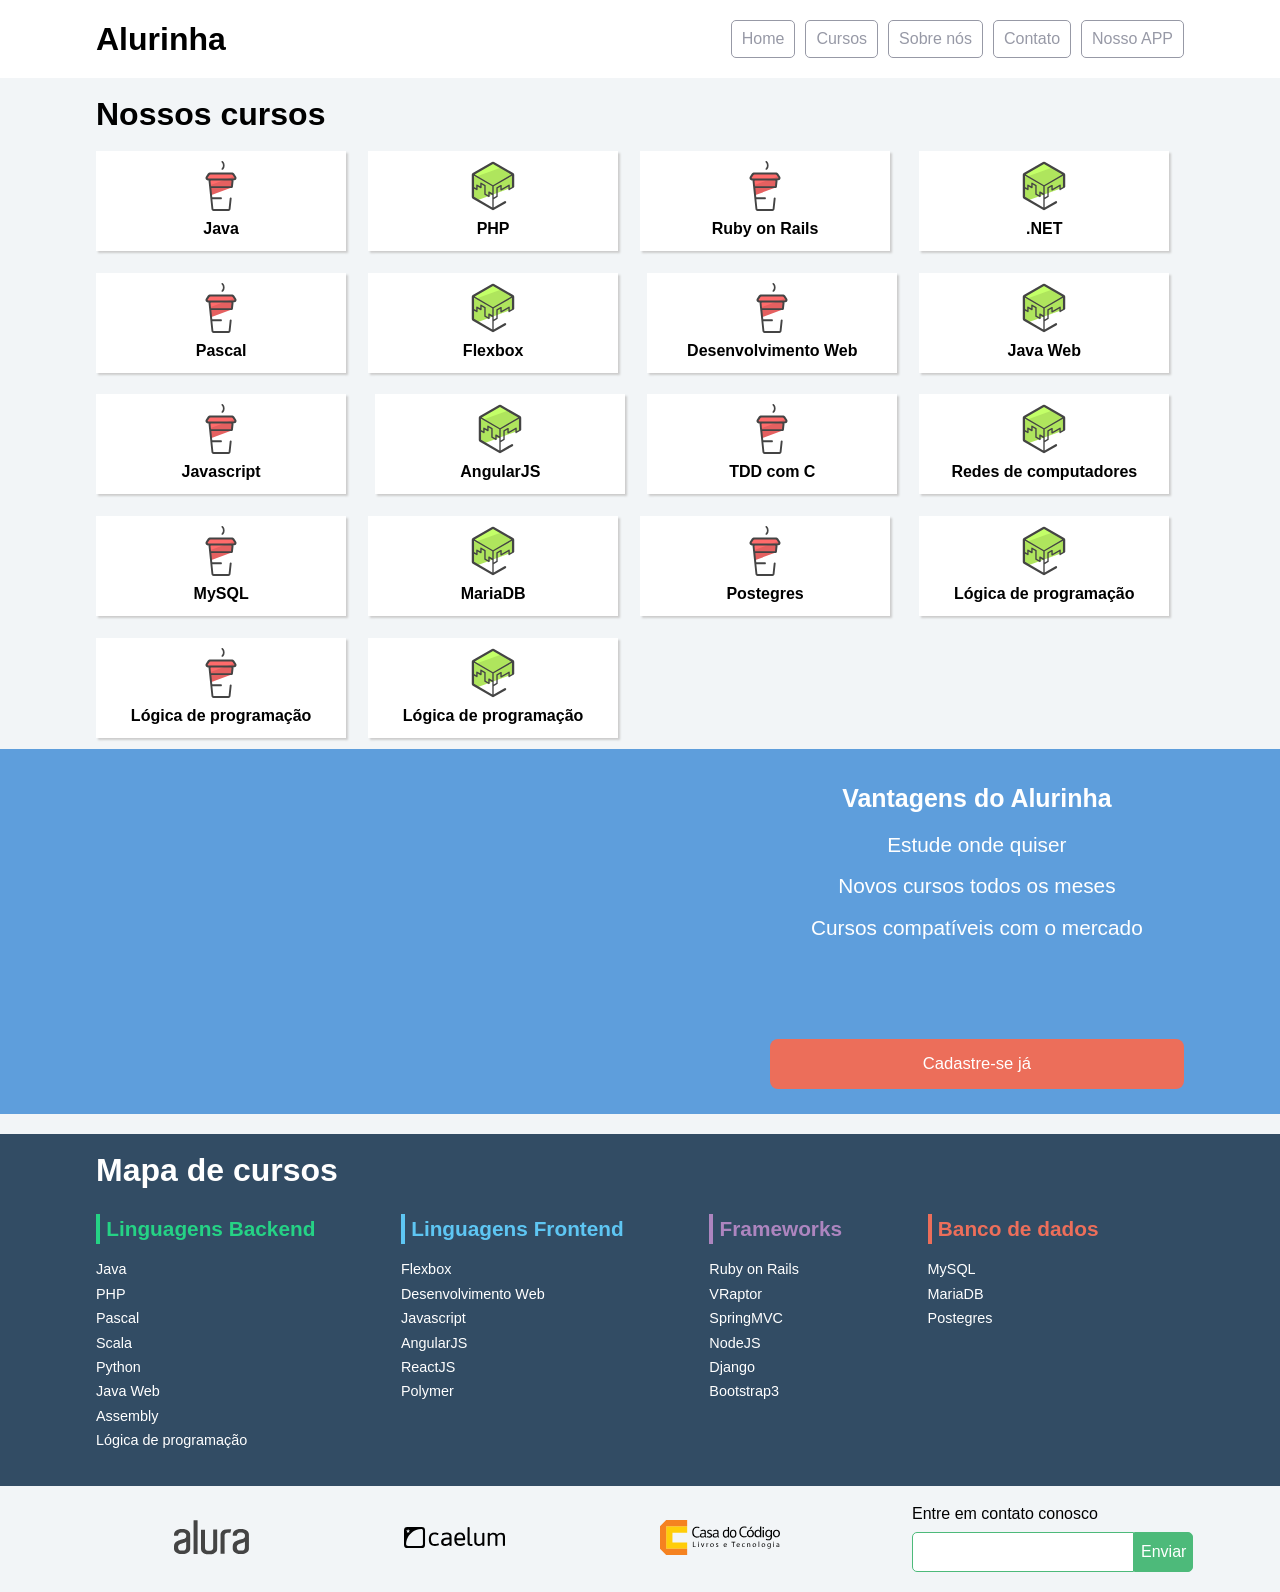
<file: Alurinha - Flex/index.html>
<!doctype html>
<html>

<head>
	<meta charset="utf-8">
	<meta name="viewport" content="width=device-width, initial-scale=1">

	<link rel="stylesheet" href="css/reset.css">
	<link rel="stylesheet" href="css/style.css">
	<link rel="stylesheet" href="css/flexbox.css">

	<title>Alurinha | Cursos online</title>
</head>

<body>

	<header class="cabecalhoPrincipal">
		<div class="container">
			<h1 class="cabecalhoPrincipal-titulo">
				<a href="#">Alurinha</a>
			</h1>

			<nav class="cabecalhoPrincipal-nav">
				<a class="cabecalhoPrincipal-nav-link" href="#">Home</a>
				<a class="cabecalhoPrincipal-nav-link" href="#">Cursos</a>
				<a class="cabecalhoPrincipal-nav-link" href="#">Sobre nós</a>
				<a class="cabecalhoPrincipal-nav-link" href="#">Contato</a>
				<a class="cabecalhoPrincipal-nav-link cabecalhoPrincipal-nav-link-app" href="#">Nosso APP</a>
			</nav>
		</div>

	</header>

	<main class="conteudoPrincipal">
		<section class="container">
			<h2 class="subtitulo">Nossos cursos</h2>
			<nav>
				<ul class="conteudoPrincipal-cursos">
					<li class="conteudoPrincipal-cursos-link"><a href="#">Java</a></li>
					<li class="conteudoPrincipal-cursos-link"><a href="#">PHP</a></li>
					<li class="conteudoPrincipal-cursos-link"><a href="#">Ruby on Rails</a></li>
					<li class="conteudoPrincipal-cursos-link"><a href="#">.NET</a></li>
					<li class="conteudoPrincipal-cursos-link"><a href="#">Pascal</a></li>
					<li class="conteudoPrincipal-cursos-link"><a href="#">Flexbox</a></li>
					<li class="conteudoPrincipal-cursos-link"><a href="#">Desenvolvimento Web</a></li>
					<li class="conteudoPrincipal-cursos-link"><a href="#">Java Web</a></li>
					<li class="conteudoPrincipal-cursos-link"><a href="#">Javascript</a></li>
					<li class="conteudoPrincipal-cursos-link"><a href="#">AngularJS</a></li>
					<li class="conteudoPrincipal-cursos-link"><a href="#">TDD com C</a></li>
					<li class="conteudoPrincipal-cursos-link"><a href="#">Redes de computadores</a></li>
					<li class="conteudoPrincipal-cursos-link"><a href="#">MySQL</a></li>
					<li class="conteudoPrincipal-cursos-link"><a href="#">MariaDB</a></li>
					<li class="conteudoPrincipal-cursos-link"><a href="#">Postegres</a></li>
					<li class="conteudoPrincipal-cursos-link"><a href="#">Lógica de programação</a></li>
					<li class="conteudoPrincipal-cursos-link"><a href="#">Lógica de programação</a></li>
					<li class="conteudoPrincipal-cursos-link"><a href="#">Lógica de programação</a></li>
				</ul>
			</nav>
		</section>

		<section class="videoSobre">
			<div class="container">
				<iframe class="videoSobre-video" width="560" height="315"
					src="https://www.youtube.com/embed/bIlOsJzBVaY?list=PLh2Y_pKOa4UcF1BYPJR3EIMRi3nWAUxIp"
					frameborder="0" allowfullscreen></iframe>

				<div class="videoSobre-sobre">
					<h2 class="videoSobre-sobre-title">Vantagens do Alurinha</h2>
					<ul class="videoSobre-sobre-list">
						<li class="videoSobre-sobre-item">Estude onde quiser</li>
						<li class="videoSobre-sobre-item">Novos cursos todos os meses</li>
						<li class="videoSobre-sobre-item">Cursos compatíveis com o mercado</li>
					</ul>
					<button class="videoSobre-button">Cadastre-se já</button>
				</div>
			</div>
		</section>

	</main>

	<footer class="rodapePrincipal">
		<div class="container">

			<section class="rodapePrincipal-navMap">
				<h3 class="subtitulo">Mapa de cursos</h3>
				<nav class="rodapePrincipal-navMap-list">

					<h4 class="navmap-list-title navmap-list-title-backend">Linguagens Backend</h4>
					<a class="rodapePrincipal-navMap-link" href="#">Java</a>
					<a class="rodapePrincipal-navMap-link" href="#">PHP</a>
					<a class="rodapePrincipal-navMap-link" href="#">Pascal</a>
					<a class="rodapePrincipal-navMap-link" href="#">Scala</a>
					<a class="rodapePrincipal-navMap-link" href="#">Python</a>
					<a class="rodapePrincipal-navMap-link" href="#">Java Web</a>
					<a class="rodapePrincipal-navMap-link" href="#">Assembly</a>
					<a class="rodapePrincipal-navMap-link" href="#">Lógica de programação</a>

					<h4 class="navmap-list-title navmap-list-title-frontend">Linguagens Frontend</h4>
					<a class="rodapePrincipal-navMap-link" href="#">Flexbox</a>
					<a class="rodapePrincipal-navMap-link" href="#">Desenvolvimento Web</a>
					<a class="rodapePrincipal-navMap-link" href="#">Javascript</a>
					<a class="rodapePrincipal-navMap-link" href="#">AngularJS</a>
					<a class="rodapePrincipal-navMap-link" href="#">ReactJS</a>
					<a class="rodapePrincipal-navMap-link" href="#">Polymer</a>

					<h4 class="navmap-list-title navmap-list-title-framework">Frameworks</h4>
					<a class="rodapePrincipal-navMap-link" href="#">Ruby on Rails</a>
					<a class="rodapePrincipal-navMap-link" href="#">VRaptor</a>
					<a class="rodapePrincipal-navMap-link" href="#">SpringMVC</a>
					<a class="rodapePrincipal-navMap-link" href="#">NodeJS</a>
					<a class="rodapePrincipal-navMap-link" href="#">Django</a>
					<a class="rodapePrincipal-navMap-link" href="#">Bootstrap3</a>

					<h4 class="navmap-list-title navmap-list-title-bancoDeDados">Banco de dados</h4>
					<a class="rodapePrincipal-navMap-link" href="#">MySQL</a>
					<a class="rodapePrincipal-navMap-link" href="#">MariaDB</a>
					<a class="rodapePrincipal-navMap-link" href="#">Postegres</a>

				</nav>
			</section>

		</div>

		<section class="rodapePrincipal-patrocinadores">
			<div class="container">
				<ul class="rodapePrincipal-patrocinadores-list">
					<li>
						<a class="rodapePrincipal-patrocinadores-list-link patrocinadores-list-link-alura" href="#">
							<img src="img/logos/alura.svg" alt="Logo da Alura">
						</a>
					</li>
					<li>
						<a class="rodapePrincipal-patrocinadores-list-link patrocinadores-list-link-caelum" href="#">
							<img src="img/logos/caelum.svg" alt="Logo da Caelum">
						</a>
					</li>
					<li>
						<a class="rodapePrincipal-patrocinadores-list-link patrocinadores-list-link-casaDoCodigo"
							href="#">
							<img src="img/logos/cdc.svg" alt="Logo da Casa do Código">
						</a>
					</li>
				</ul>
				<form class="rodapePrincipal-contatoForm" action="#">
					<fieldset>
						<legend class="rodapePrincipal-contatoForm-legend" for="email-contato">Entre em contato conosco
						</legend>
						<div class="rodapePrincipal-contatoForm-fieldset">
							<input class="rodapePrincipal-contatoForm-emailInput" type="email" name="email-contato"
								id="email-contato">
							<button class="rodapePrincipal-contatoForm-submit" type="submit">Enviar</button>
						</div>
					</fieldset>
				</form>
			</div>
		</section>
	</footer>

</body>

</html>
</file>
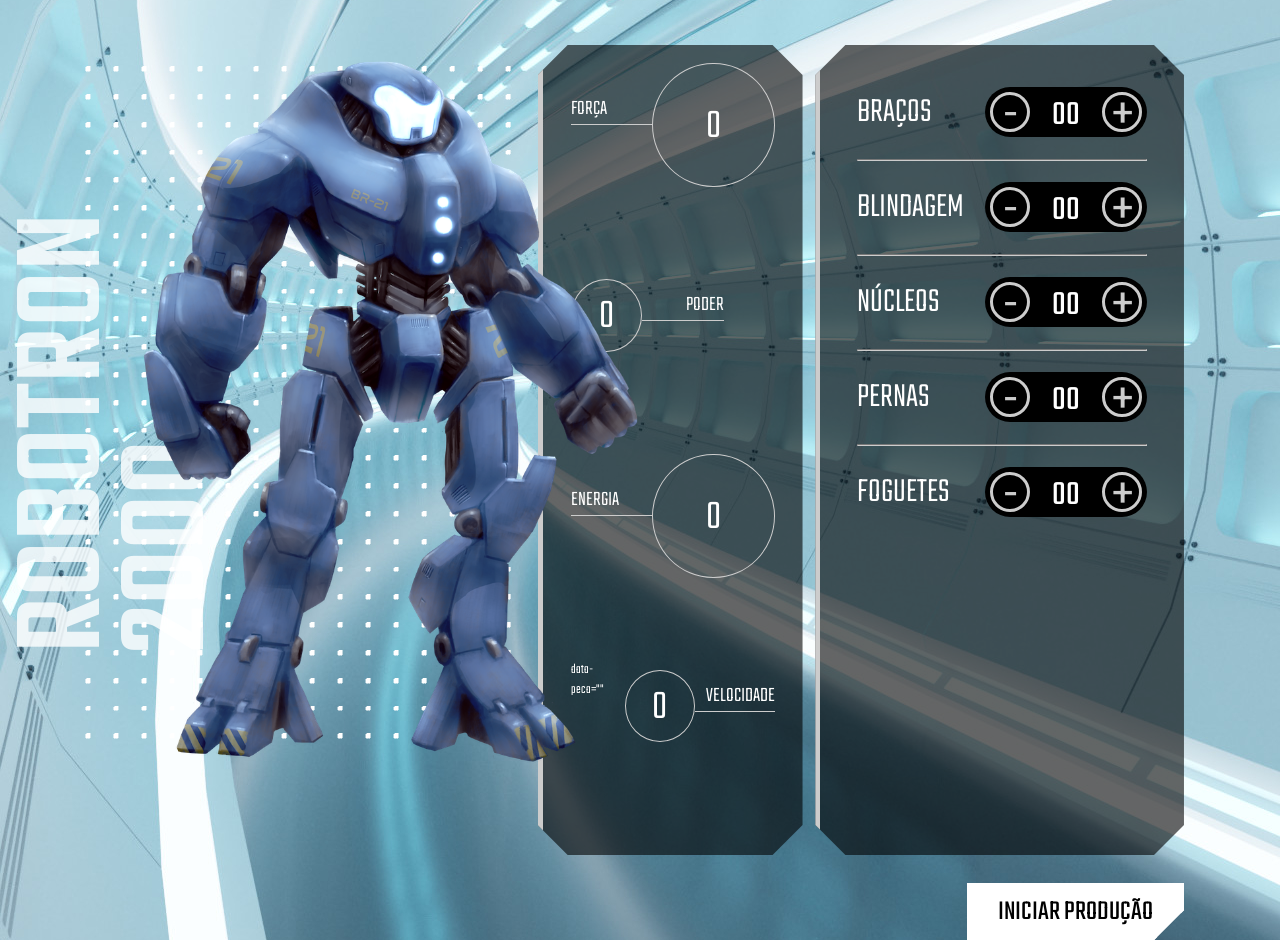
<file: robotron-2000/index.html>
<!DOCTYPE html>
<html lang="en">
<head>
    <meta charset="UTF-8">
    <meta http-equiv="X-UA-Compatible" content="IE=edge">
    <meta name="viewport" content="width=device-width, initial-scale=1.0">
    <link rel="shortcut icon" type="image/jpg" href="img/favicon.ico"/>
    <title>Robotron 2000</title>

    <link rel="stylesheet" href="css/style.css">
    <link rel="preconnect" href="https://fonts.googleapis.com">
    <link rel="preconnect" href="https://fonts.gstatic.com" crossorigin>
    <link href="https://fonts.googleapis.com/css2?family=Teko:wght@300;500&display=swap" rel="stylesheet"> 
    <script src="main.js" defer></script>
</head>
<body>
    <main>
        <section class="robotron">
            <img class="robo" src="img/robotron.png" alt="Robotron" id="robotron">
            <figcaption class="titulo">ROBOTRON <br>2000</figcaption>
        </section>

        <section class="box estatisticas">
            <div class="estatistica">
                <p class="estatistica-titulo">Força</p>
                <div class="estatistica-valor">
                    <p class="estatistica-numero" data-estatistica="forca">0</p>
                </div>
            </div>
            <div class="estatistica">
                <p class="estatistica-titulo">Poder</p>
                <div class="estatistica-valor">
                    <p class="estatistica-numero" data-estatistica="poder">0</p>
                </div>
            </div>
            <div class="estatistica">
                <p class="estatistica-titulo">Energia</p>
                <div class="estatistica-valor">
                    <p class="estatistica-numero" data-estatistica="energia">0</p>
                </div>
            </div>
            <div class="estatistica"> data-peca=""
                <p class="estatistica-titulo">Velocidade</p>
                <div class="estatistica-valor">
                    <p class="estatistica-numero" data-estatistica="velocidade">0</p>
                </div>
            </div>
        </section>

        <section class="equipamentos">
            <form action="" class="montador">
                <div class="box montador-conteudo">
                    <div class="peca">
                        <label for="" class="peca-titulo">Braços</label>
                        <div class="controle">
                            <buttom class="controle-ajuste" data-controle="-" data-peca="bracos">-</buttom>
                            <input type="text" class="controle-contador" value="00" data-contador>
                            <buttom class="controle-ajuste" data-controle="+" data-peca="bracos">+</buttom>
                        </div>
                    </div>
                    <hr class="linha">
                    <div class="peca">
                        <label for="" class="peca-titulo">Blindagem</label>
                        <div class="controle">
                            <buttom class="controle-ajuste" data-controle="-" data-peca="blindagem">-</buttom>
                            <input type="text" class="controle-contador" value="00" data-contador>
                            <buttom class="controle-ajuste" data-controle="+" data-peca="blindagem">+</buttom>
                        </div>
                    </div>
                    <hr class="linha">
                    <div class="peca">
                        <label for="" class="peca-titulo">Núcleos</label>
                        <div class="controle">
                            <buttom class="controle-ajuste" data-controle="-" data-peca="nucleos">-</buttom>
                            <input type="text" class="controle-contador" value="00" data-contador>
                            <buttom class="controle-ajuste" data-controle="+" data-peca="nucleos">+</buttom>
                        </div>
                    </div>
                    <hr class="linha">
                    <div class="peca">
                        <label for="" class="peca-titulo">Pernas</label>
                        <div class="controle">
                            <buttom class="controle-ajuste" data-controle="-" data-peca="pernas">-</buttom>
                            <input type="text" class="controle-contador" value="00" data-contador>
                            <buttom class="controle-ajuste" data-controle="+" data-peca="pernas">+</buttom>
                        </div>
                    </div>
                    <hr class="linha">
                    <div class="peca">
                        <label for="" class="peca-titulo">Foguetes</label>
                        <div class="controle">
                            <buttom class="controle-ajuste" data-controle="-" data-peca="foguetes">-</buttom>
                            <input type="text" class="controle-contador" value="00" data-contador>
                            <buttom class="controle-ajuste" data-controle="+" data-peca="foguetes">+</buttom>
                        </div>
                    </div>
                </div>
                <input type="submit" value="Iniciar produção" class="producao" id="producao">
            </form>
        </section>
    </main>
</body>
</html>
</file>
<file: Alurinha - Flex/css/style.css>
body {
	background-color: #F2F5F7;
	font-family: 'Open Sans',Arial,sans-serif;
}

.container {
	width: 94%;
	margin: 0 auto;
}

.cabecalhoPrincipal {
	background-color: #FFF;
	padding: 20px 0;
}

.cabecalhoPrincipal-titulo {
	font-weight: bold;
	font-size: 2em;
	margin-bottom: 20px;
}

.cabecalhoPrincipal-titulo a {
	text-decoration: none;
	color: inherit;
}

.cabecalhoPrincipal-nav-link {
	padding: 10px;
	margin-bottom: 10px;
	color: #9799A6;
	background-color: #FFF;
	text-decoration: none;
	transition: .5s;
	display: block;

	border-bottom: 1px solid #9799A6;
}

.conteudoPrincipal {
	margin-top: 20px;
	margin-bottom: 20px;
}

.subtitulo {
	font-weight: bold;
	font-size: 32px;
	margin-bottom: 10px;
	text-align: center;
}

.conteudoPrincipal-cursos-link {
	height: 100px;
	background-color: #FFF;
	text-align: center;
	margin: 1%;
	transition: .3s;
	box-shadow: 2px 2px 2px #CCC;
	position: relative;
}

.conteudoPrincipal-cursos-link a {
	text-decoration: none;
	color: #000;
	font-weight: bold;
	display: block;
	width: 100%;
	height: 100%;
	position: absolute;
	top: 0;
	left: 0;
}

.conteudoPrincipal-cursos-link:hover {
	box-shadow: 4px 4px 4px #CCC;
}

.conteudoPrincipal-cursos-link a:before {
	content: '';
	display: block;
	width: 50px;
	height: 50px;
	margin: 10px auto;
}

.conteudoPrincipal-cursos-link:nth-child(even) a:before {
	background: url(../img/background1.svg) no-repeat;	
}

.conteudoPrincipal-cursos-link:nth-child(odd) a:before {
	background: url(../img/background2.svg) no-repeat;
}


.rodapePrincipal {
	background-color: #324C64;
	padding-top: 20px;
}

.rodapePrincipal .subtitulo {
	color: #FFF;
}

.rodapePrincipal-navMap-link {
	text-decoration: none;
	color: #FFF;
	margin-top: 10px;
}

.rodapePrincipal-navMap-link {
	font-size: .9em;
}

.navmap-list-title {
	font-weight: 700;
	font-size: 1.3em;
	margin: .9em 0;
	padding-left: .3em;
	padding-top: .2em;
	padding-bottom: .2em;
}

.navmap-list-title + .rodapePrincipal-navMap-link {
	margin-top: 0;
}

.navmap-list-title-bancoDeDados { color: #EC6E5A; border-left: 4px solid #EC6E5A; }
.navmap-list-title-framework { color: #AD85BF; border-left: 4px solid #AD85BF; }
.navmap-list-title-frontend { color: #5EC6F3; border-left: 4px solid #5EC6F3; }
.navmap-list-title-backend { color: #25D285; border-left: 4px solid #25D285; }

.rodapePrincipal-patrocinadores {
	margin-top: 30px;
	background: #F2F5F7;
	padding: 20px 0;
}

.rodapePrincipal-contatoForm {
	margin-top: 20px;
	text-align: center;
}

.rodapePrincipal-contatoForm label[for=email-contato] {
	font-weight: bold;
	font-size: 14px;
	color: #000;
	margin-bottom: 5px;
	display: block;
}

.rodapePrincipal-contatoForm-emailInput {
	border-top-left-radius: 5px;
	border-bottom-left-radius: 5px;
	padding: 10px;
}

.rodapePrincipal-contatoForm-submit {
	border-top-right-radius: 5px;
	border-bottom-right-radius: 5px;
	background-color: #4DBA7A;
	color: #FFF;
	cursor: pointer;
	
}

.rodapePrincipal-contatoForm-submit,
.rodapePrincipal-contatoForm-emailInput {
	outline: 0;
	border: 1px solid #4DBA7A;
	box-sizing: border-box;
	font-size: 16px;
}

.videoSobre {
	background-color: #5E9EDC;
	padding: 25px 0;

}

.videoSobre-video {
	max-width: 100%;
}

.videoSobre .container {
	color: #FFF;
}

.videoSobre-sobre-title {
	font-size: 1.2em;
	font-weight: bolder;
}

.videoSobre-sobre {
	font-size: 1.3em;
	line-height: 2;
}

.videoSobre-button {
	border-radius: 8px;
	background-color: #ec6e5a;
	display: block;
	color: #FFF;
	border: none;
	height: 50px;
	font-size: .8em;
	outline: none;
}

.rodapePrincipal-contatoForm-legend {
	margin-bottom: 10px;
}

@media(min-width: 769px) {

	.container {
		width: 85%;	
	}

	.subtitulo {
		text-align: left;
	}

	.cabecalhoPrincipal-nav-link {
		border-radius: 5px;
		border: 1px solid #9799A6;
	}

	.cabecalhoPrincipal-nav-link:hover {
		color: #FFF;
		background-color: #9799A6;
	}

	.cabecalhoPrincipal-titulo {
		margin: 0;
	}

	.cabecalhoPrincipal-nav {
		width: auto;
	}

	.cabecalhoPrincipal-nav-link {
		width: auto;
		margin: 0 0 0 10px;
	}

	.rodapePrincipal-contatoForm {
		margin-top: 0;
		text-align: left;
	}

	.conteudoPrincipal-cursos-link:nth-child(3n) {
		margin-right: 0;
	}

	.conteudoPrincipal-cursos-link:nth-child(3n+1) {
		margin-left: 0;
	}

}

@media(min-width: 1000px) {
	.conteudoPrincipal-cursos-link {
		margin: 1.333%;
	}

	.conteudoPrincipal-cursos-link:nth-child(3n) {
		margin-right: 1.33%;
	}

	.conteudoPrincipal-cursos-link:nth-child(3n+1) {
		margin-left: 1.333%;
	}

	.conteudoPrincipal-cursos-link:nth-child(4n) {
		margin-right: 0;
	}

	.conteudoPrincipal-cursos-link:nth-child(4n+1) {
		margin-left: 0;
	}

	.videoSobre-sobre {
		margin-left: 1.5em;
	}

}
</file>
<file: Alurinha - Flex/css/flexbox.css>
/* ----header------ */
.cabecalhoPrincipal .container{
    display: flex;
    justify-content: space-between;
    align-items: center;
}

.cabecalhoPrincipal-nav{
    display: flex;
}

/* -------main------- */

.conteudoPrincipal-cursos{
    display: flex;
    flex-wrap: wrap;
}

.conteudoPrincipal-cursos-link{
    width: 23%;
    margin: 1%;
}

.conteudoPrincipal-cursos-link:nth-child(4n){
    margin-right: 0;
}
.conteudoPrincipal-cursos-link:nth-child(4n+1){
    margin-left: 0;
}

.videoSobre .container{
    display: flex;
}

.videoSobre-sobre{
    text-align: center;
    display: flex;
    flex-direction: column;
    flex-grow: 1;
}

.videoSobre-sobre-list{
    flex-grow: 1;
}

.videoSobre-video{
    flex-grow: 1;
    flex-shrink: 2;
}



/* ---------footer-------- */

.rodapePrincipal-navMap-list{
    display: flex;
    /* flex-direction: column;
    flex-wrap: wrap; */
    flex-flow: column wrap;
    height:260px ;

}

.rodapePrincipal-patrocinadores .container{
    display: flex;
    justify-content: space-between;
}

.rodapePrincipal-patrocinadores-list{
    display: flex;
    align-items: center;
    justify-content: space-around;
    width: 70%;
    margin-right: 5%;
}

.rodapePrincipal-contatoForm{
    width: 25%;
}

.rodapePrincipal-contatoForm-fieldset{
    display: flex;
}

/* ---------Mobile----------- */
@media (max-width: 768px)  {
    .cabecalhoPrincipal-nav{
        flex-direction: column;
    }
    
    .cabecalhoPrincipal .container{
        flex-direction: column;
        align-items: initial;
        text-align: center;
    }

    .conteudoPrincipal-cursos{
        flex-direction: column;
    }

    .conteudoPrincipal-cursos-link{
        width: 100%;
    }

    .rodapePrincipal-navMap-list{
        height: auto;
    }

    .rodapePrincipal-patrocinadores .container{
        flex-direction: column;
        align-items: center;
    }

    .rodapePrincipal-patrocinadores-list{
        margin: 0;
        width: 100%;
    }

    .rodapePrincipal-contatoForm{
        width: 100%;
    }

    .rodapePrincipal-contatoForm-fieldset{
        justify-content: center;
    }

    .cabecalhoPrincipal-nav-link-app{
        order: -1;
    }

    .videoSobre .container{
        flex-direction: column;
    }

    .videoSobre-video{
        margin: 0 auto;
    }

    
    
}
</file>
<file: robotron-2000/css/style.css>
:root {
    --main-cinza: #CCCCCC;
    --main-branco: #FFFFFF;
    --main-preto: #000000;
}

* {
    box-sizing: border-box;
}

body {
    background: url(../img/fundo.jpg);
    background-position: center center;
    background-size: cover cover;
    padding: 0;
    margin: 0;
    font-weight: 300;
}

body, input {
    font-family: 'Teko', sans-serif;
}

main {
    width: 80vw;
    height: 80vh;
    margin: 10vh 8vw 10vh 12vw;
    display: flex;
    gap: 1vw;
}

.robotron {
    background: url(../img/estrutura.png) no-repeat;
    background-position: center center;
    margin: 0;
    flex-basis: 40%;
    position: relative;
}

.robo {
    height: 110%;
    z-index: 1;
    position: absolute;
    left: -20%;
    top: -5%;
}

.titulo {
    transform: rotate(180deg);
    font-weight: 500;
    font-size: 130px;
    position: absolute;
    bottom: 7rem;
    left: -3rem;
    line-height: 0.8;
    writing-mode: vertical-rl;
    text-orientation: mixed;
    color: rgba(255,255,255,0.8)
}

.box {
    background: rgba(0,0,0,0.6);
    clip-path: polygon(calc(100% - 30px) 0, 100% 30px, 100% calc(100% - 30px), calc(100% - 30px) 100%, 30px 100%, 0 calc(100% - 30px), 0 30px, 30px 0);
    border-left: 5px solid var(--main-cinza);
    height: 90vh;
}

/****************************** Equipamentos *****/

.equipamentos {
    flex-basis: 32%;
}

.montador {
    height: 100%;;
}

.montador-conteudo {
    padding: 2em 10%;
}

.peca {
    padding: 1em 0;
}

.peca-titulo {
    color: var(--main-branco);
    text-transform: uppercase;
    font-size: 2.5em;
}

.controle {
    background: var(--main-preto);
    border-radius: 25px;
    float: right;
    display: inline-flex;
    padding: 5px;
    align-items: center;
    align-self: flex-end;
}

.controle-contador {
    width: 40px;
    height: 35px;
    background: none;
    border: 0;
    margin: 0 1rem;
    color: var(--main-branco);
    text-align: center;
    font-size: 2.5em;
    display: inline-flex;
    align-items: center;
    padding-top: 8px;
}

.controle-ajuste {
    display: inline-block;
    width: 40px;
    height: 40px;
    line-height: 44px;
    border-radius: 50%;
    color: var(--main-cinza);
    font-size: 4em;
    background: var(--main-preto);
    text-align: center;
    border: 3px solid var(--main-cinza);
    cursor: pointer;
}

.linha {
    border-color: var(--main-cinza);
}

.producao {
    margin-top: 1em;
    font-size: 2em;
    text-transform: uppercase;
    padding: 0.2em 1em;
    float: right;
    border: 3px solid var(--main-branco);
    background: var(--main-branco);
    clip-path: polygon(100% 0, 100% calc(100% - 30px), calc(100% - 30px) 100%, 0 100%, 0 0);
    cursor: pointer;
}

.producao:hover {
    background: var(--main-preto);
    color: var(--main-branco)
}



/****************************** Estatísticas *****/
.estatisticas {
    flex-basis: 23%;
    padding: 2em 2em 0;
}

.estatistica {
    color: var(--main-branco);
    display: flex;
    align-items: flex-start;
    height: 25%;
}

.estatistica-titulo {
    font-size: 1.5em;
    border-bottom: 1px solid var(--main-cinza);
    flex-basis: 40%;
    text-transform: uppercase;
    order: 1
}

.estatistica-valor {
    flex-basis: 60%;
    position: relative;
    margin: 10px 0 0;
    order: 2;
    margin: -10px 0 0;
}

.estatistica-valor::after {
    content: "";
    display: block;
    padding-bottom: 100%;
    border: 1px solid var(--main-cinza);
    border-radius: 50%;
}

.estatistica-numero {
    position: absolute;
    top: 50%;
    transform: translateY(-46%);
    width: 100%;
    line-height: 100%;
    text-align: center;
    font-size: 3em;
    margin: 0;
}

.estatistica:nth-child(2n) .estatistica-titulo {
    order: 2;
    text-align: right;
}

.estatistica:nth-child(2n) .estatistica-valor {
    order: 1;
    flex-basis: 35%;
    margin: 10px 0 0;
}

@media screen and (max-width: 1600px) {
    body { 
        font-size: 14px;
    }
    main {
        width: 90vw;
        height: 80vh;
        margin: 5vh auto;
    }
}

@media screen and (max-width: 1200px) {
    body { 
        font-size: 13px;
    }

    main {
        width: 96vw;
        height: 80vh;
        margin: 10vh auto;
    }
}
</file>
